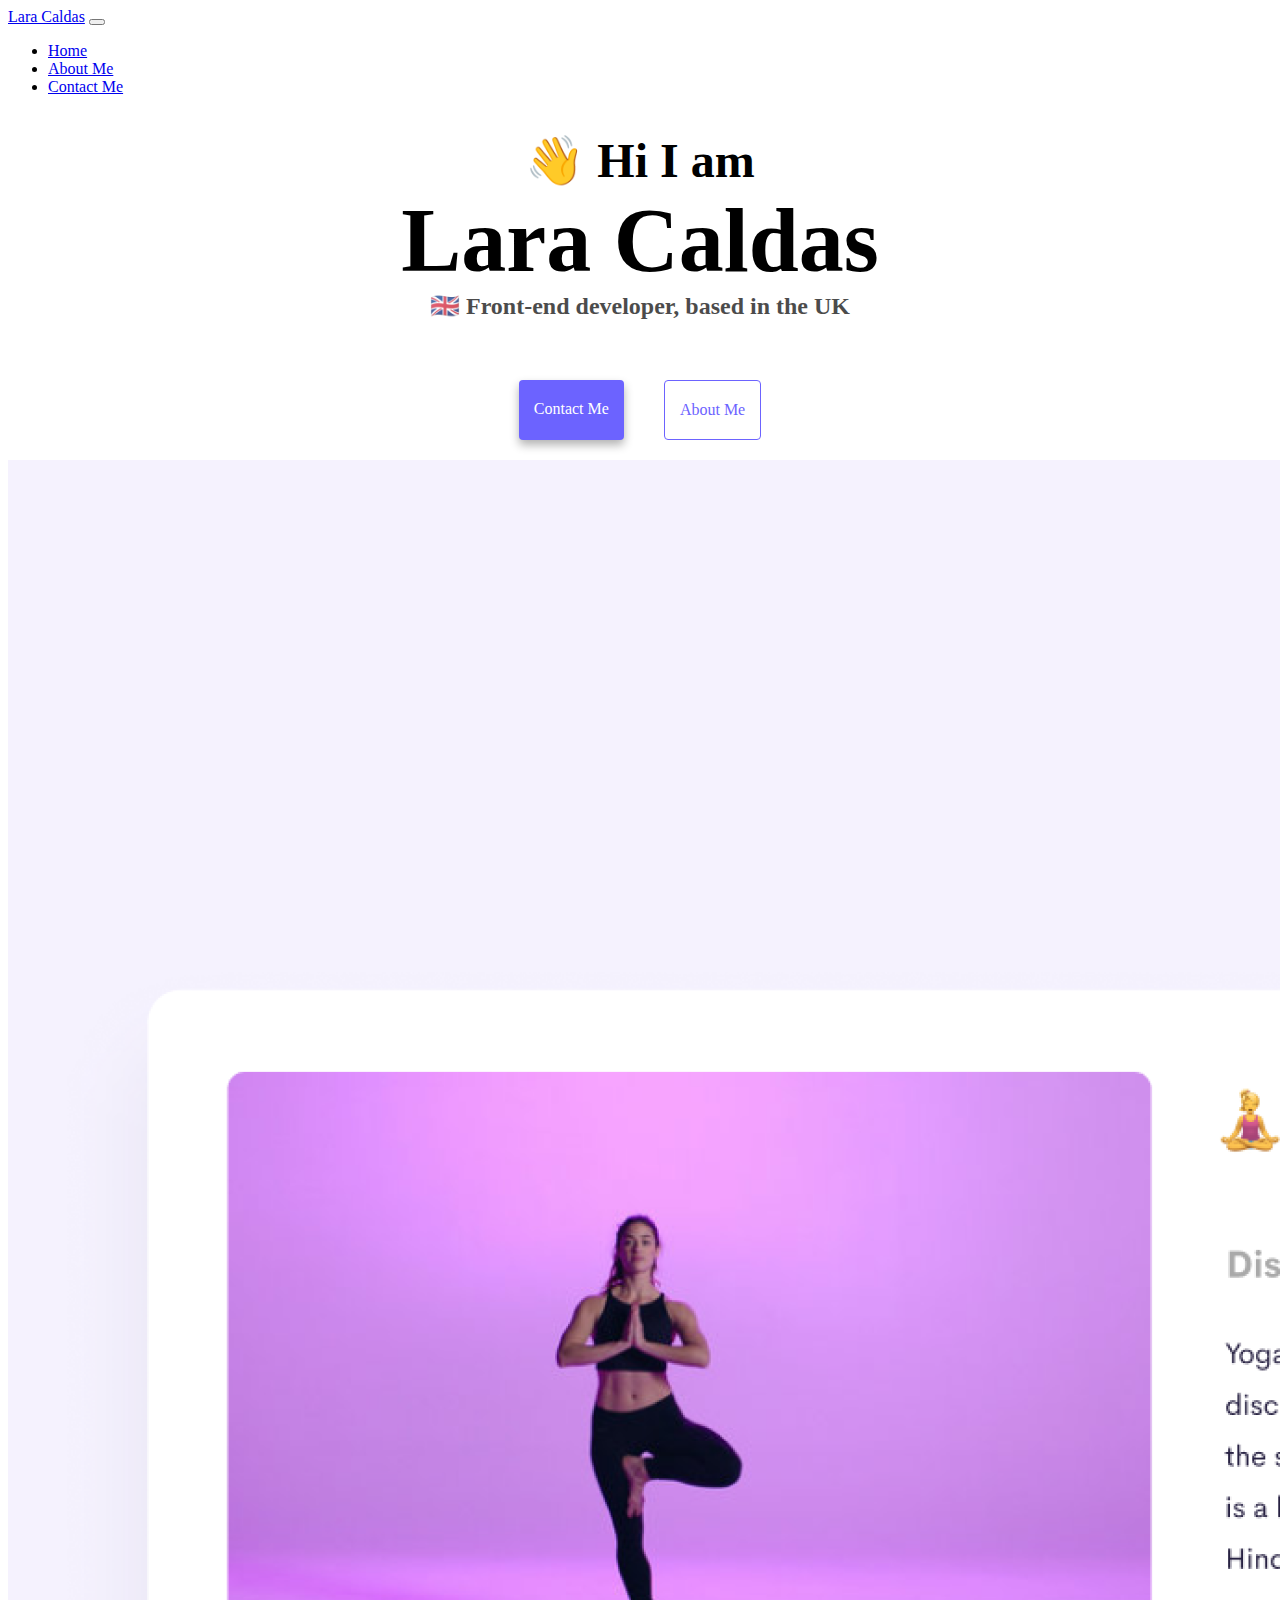
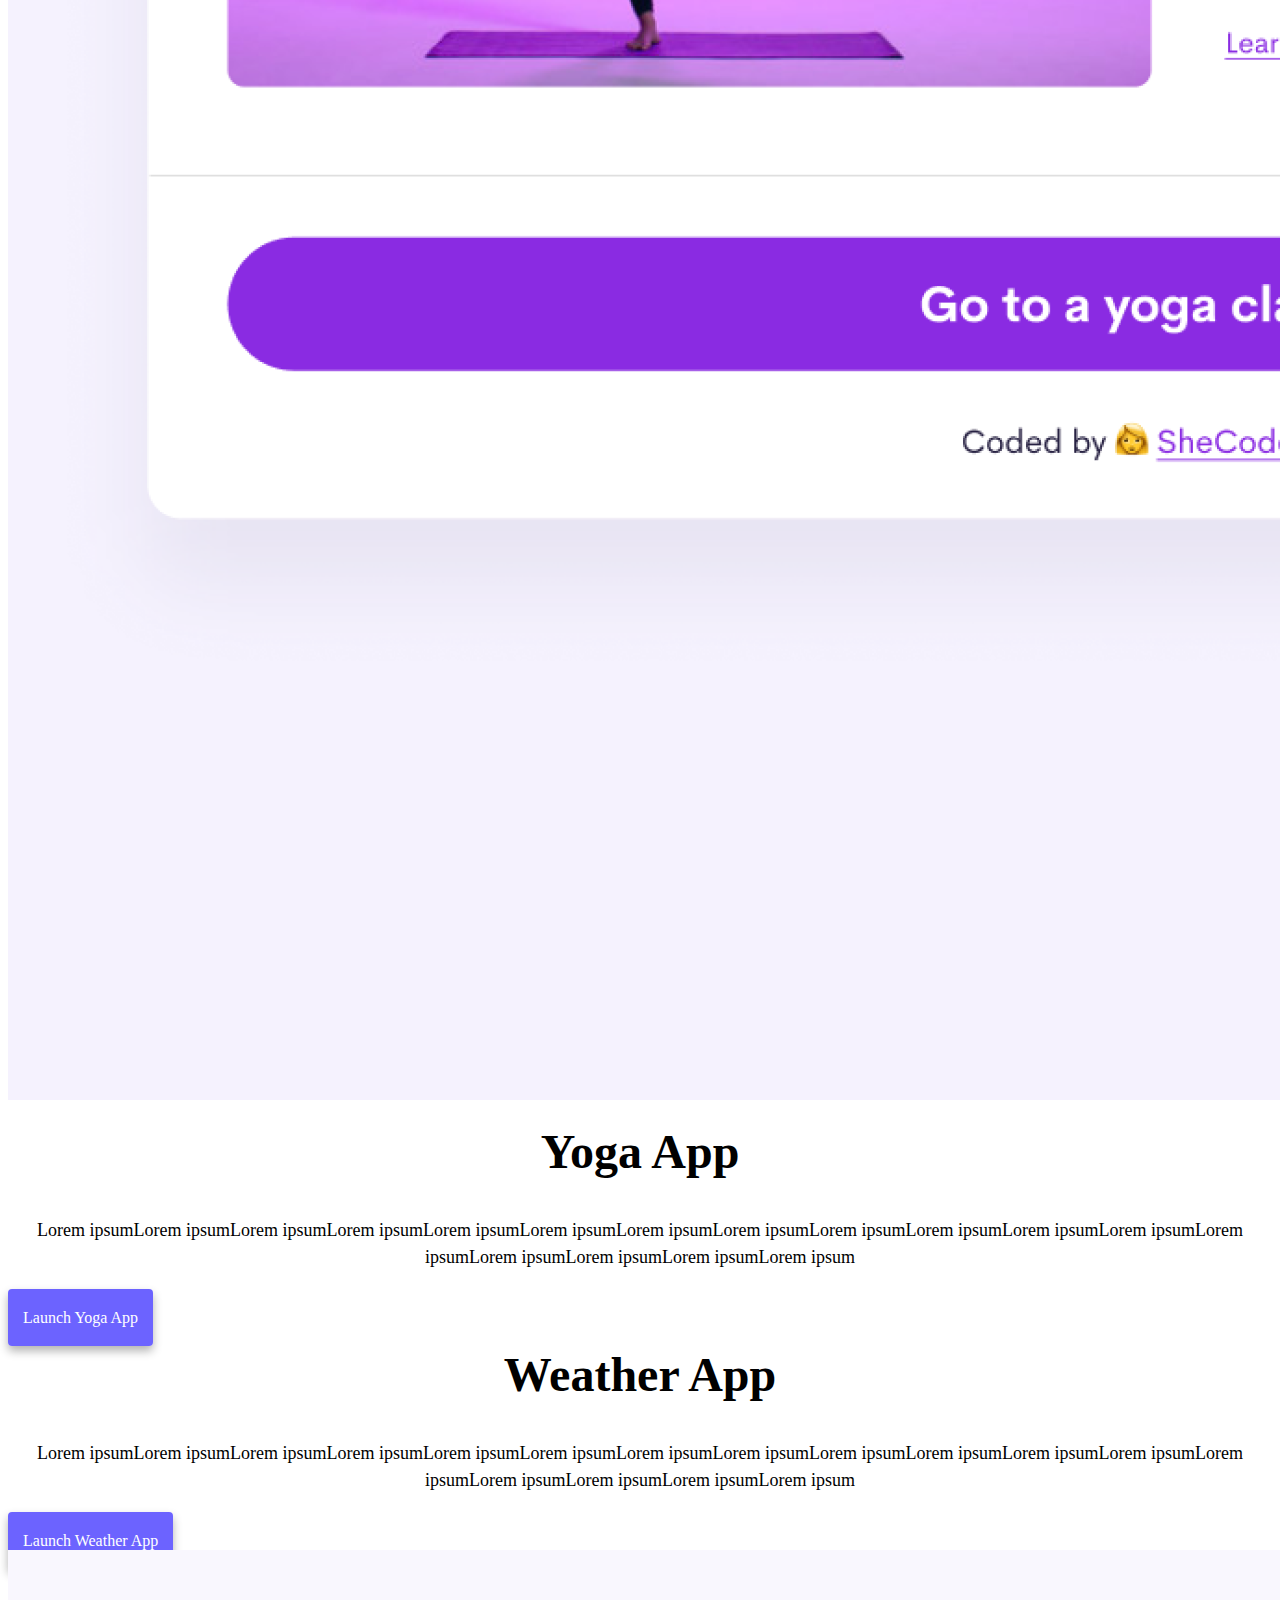
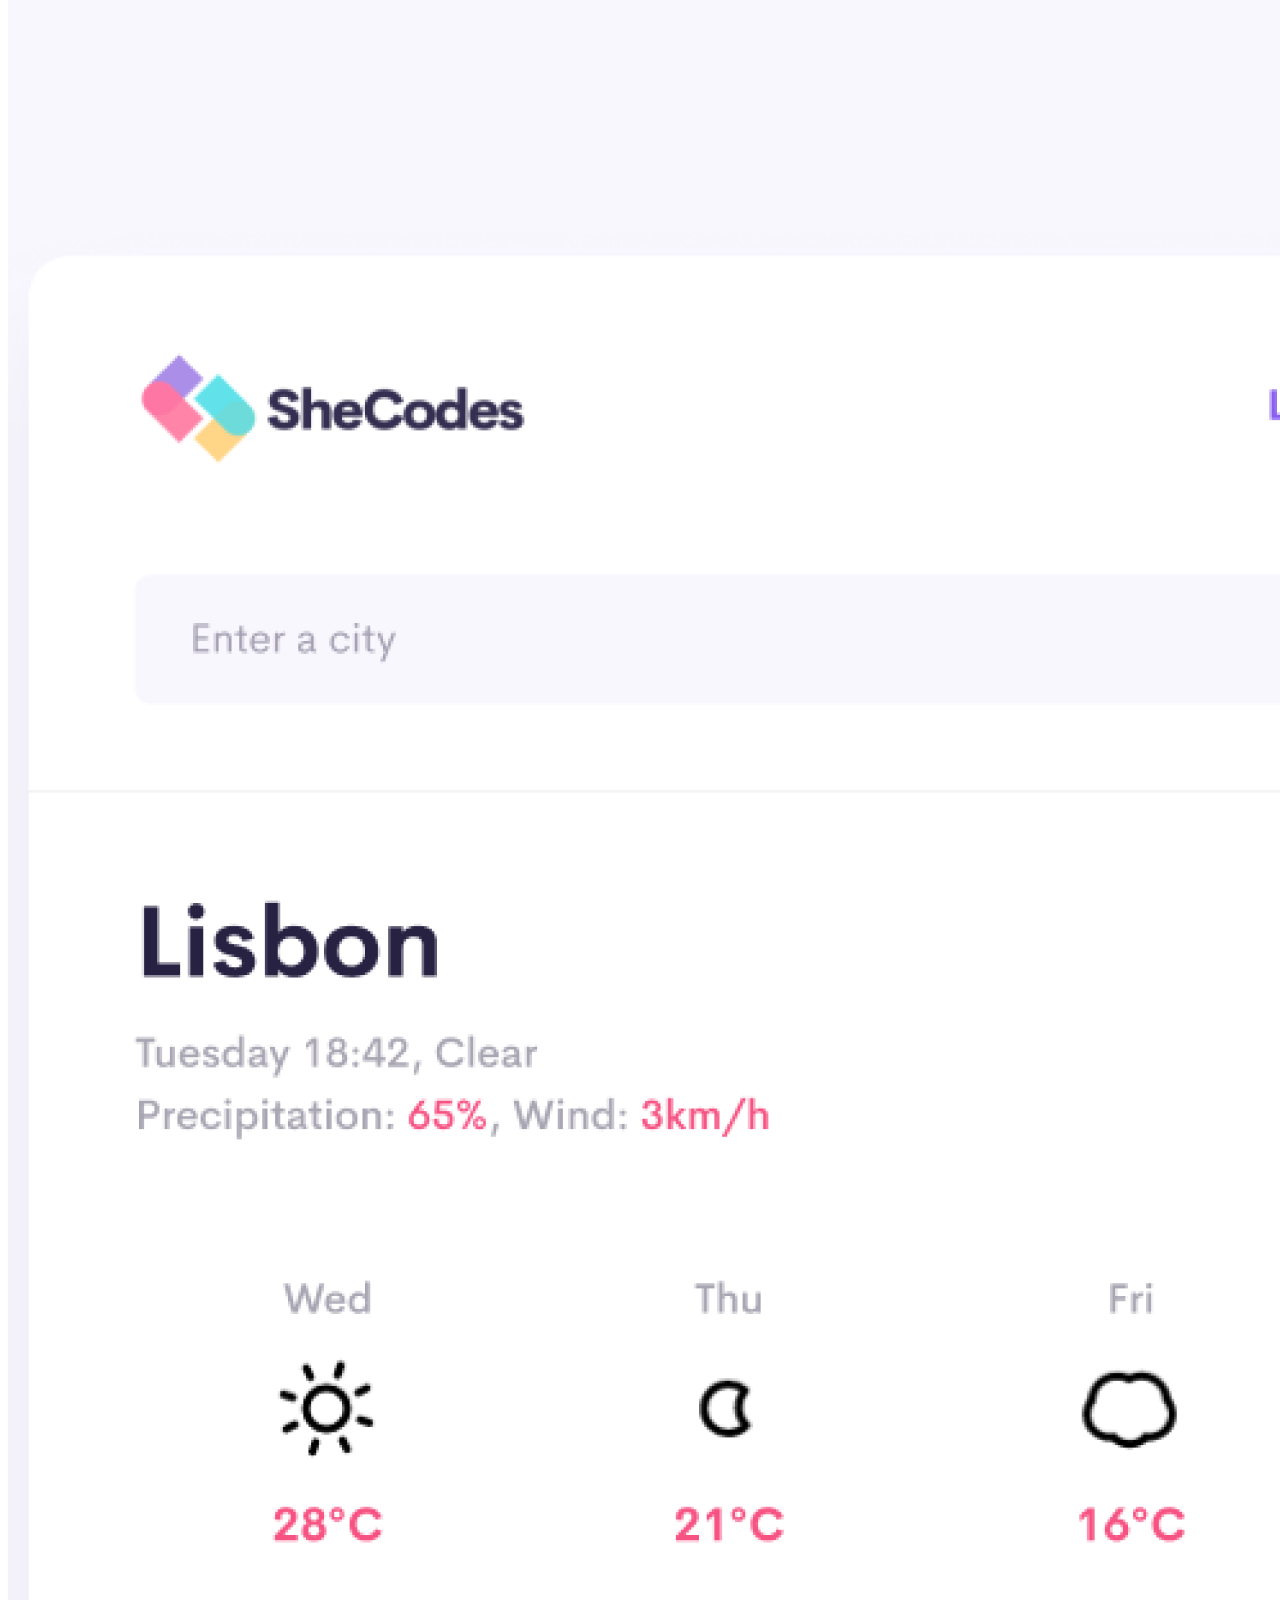
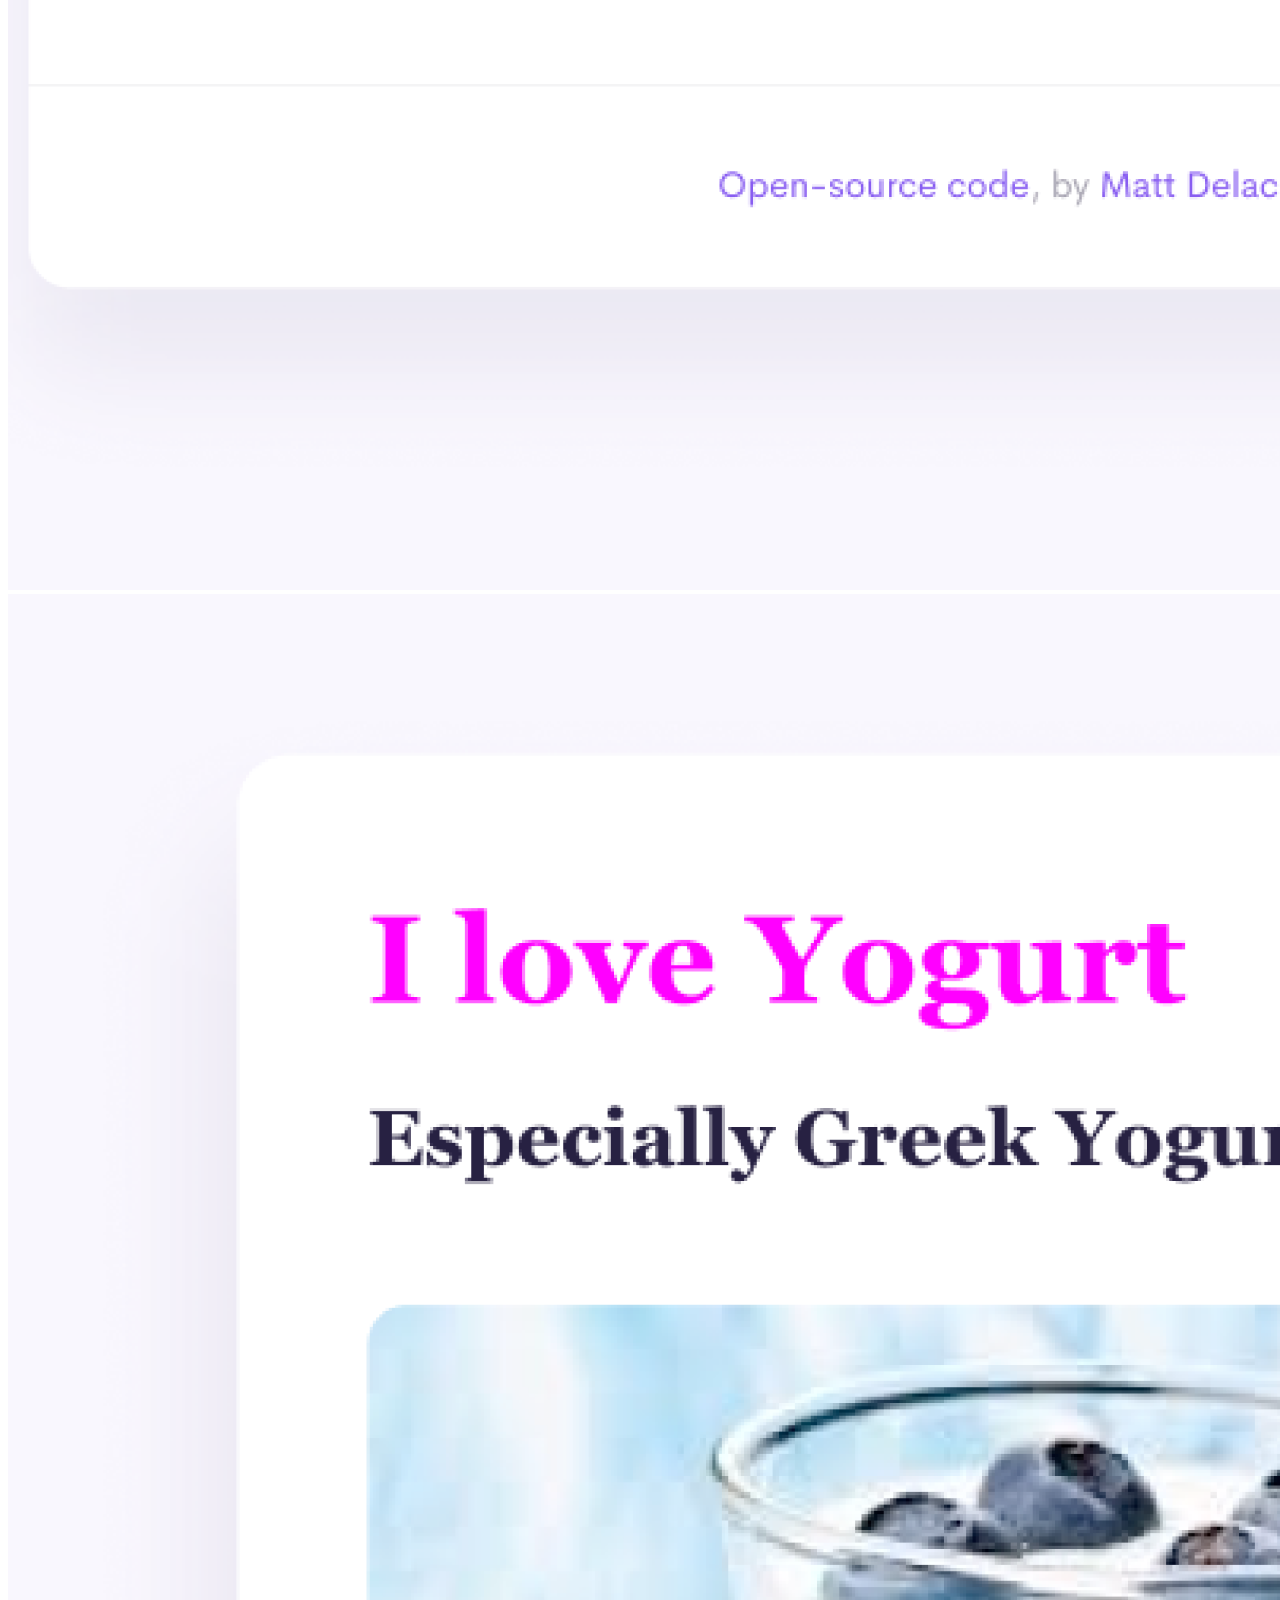
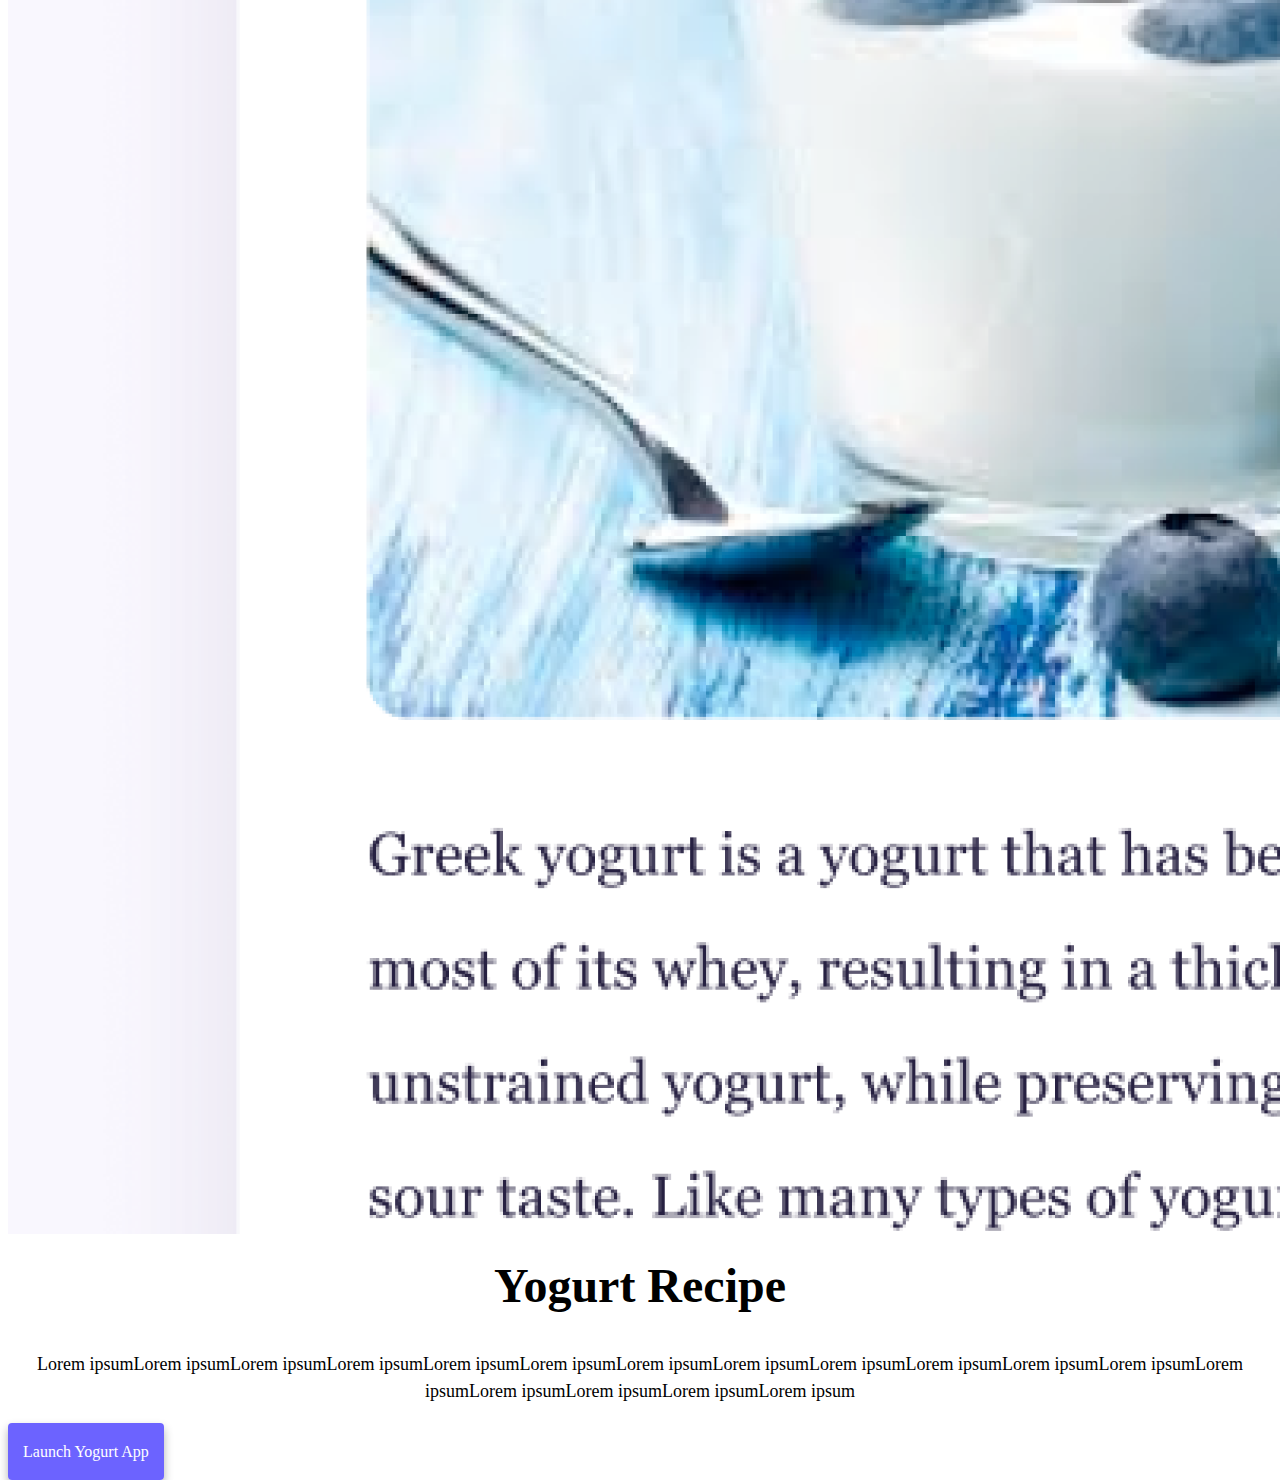
<file: index.html>
<!DOCTYPE html>
<html lang="en">
  <head>
    <meta charset="UTF-8" />
    <meta http-equiv="X-UA-Compatible" content="IE=edge" />
    <meta name="viewport" content="width=device-width, initial-scale=1.0" />
   <meta name ="description" content = "Front-end Developer Portfolio Lara Caldas"/>
    <title>Front-end Developer - Lara Caldas</title>

    <link
      href="https://cdn.jsdelivr.net/npm/bootstrap@5.2.3/dist/css/bootstrap.min.css"
      rel="stylesheet"
      integrity="sha384-rbsA2VBKQhggwzxH7pPCaAqO46MgnOM80zW1RWuH61DGLwZJEdK2Kadq2F9CUG65"
      crossorigin="anonymous"
    />
    <link rel="stylesheet" href="/style.css" />
  </head>
  <body>
    <nav class="navbar navbar-expand-lg bg-light">
      <div class="container-fluid">
        <a class="navbar-brand" href="#">Lara Caldas</a>
        <button
          class="navbar-toggler"
          type="button"
          data-bs-toggle="collapse"
          data-bs-target="#navbarNav"
          aria-controls="navbarNav"
          aria-expanded="false"
          aria-label="Toggle navigation"
        >
          <span class="navbar-toggler-icon"></span>
        </button>
        <div class="collapse navbar-collapse" id="navbarNav">
          <ul class="navbar-nav">
            <li class="nav-item">
              <a class="nav-link active" aria-current="page" href="/"
                >Home</a
              >
            </li>
            <li class="nav-item">
              <a class="nav-link" href="/about.html" title="About Lara">About Me</a>
            </li>
            <li class="nav-item">
              <a class="nav-link" href="/about.html#contact" title="Contact Lara">Contact Me</a>
            </li>
          </ul>
        </div>
      </div>
    </nav>
    <h2>👋 Hi I am</h2>
    <h1>Lara Caldas</h1>
    <h3>🇬🇧 Front-end developer, based in the UK</h3>
    <div class="navigation-links">
      <a href="/about.html#contact" class="contact-link" title="Contact Lara">Contact me</a>
      <a href="/about.html" class="about-link" title="About Lara">About me</a>
    </div>

    <div class="container">
      <div class="row">
        <div class="col-md-6">
          <img src="/images/yoga.png" class="img-fluid" alt="yoga" />
        </div>
      
        <div class="col-md-6">
            <h2 class="mb-3"> Yoga App </h2>
            <p class="mb-3">
          Lorem ipsumLorem ipsumLorem ipsumLorem ipsumLorem ipsumLorem
          ipsumLorem ipsumLorem ipsumLorem ipsumLorem ipsumLorem ipsumLorem
          ipsumLorem ipsumLorem ipsumLorem ipsumLorem ipsumLorem ipsum
            </p>
          <a href="/" class="button mt-5 top" title="Launch Yoga App">Launch Yoga App</a>
        </div>
        <div class="row">
          <div class="col-md-6">
              <h2 class="mb-3"> Weather App </h2>
              <p class="mb-3">
              Lorem ipsumLorem ipsumLorem ipsumLorem ipsumLorem ipsumLorem
              ipsumLorem ipsumLorem ipsumLorem ipsumLorem ipsumLorem ipsumLorem
              ipsumLorem ipsumLorem ipsumLorem ipsumLorem ipsumLorem ipsum
              </p>
              <a href="/" class="button mt-5 top" title="Launch Weather App">Launch Weather App</a>
          </div>
       
         
          <div class="col-md-6">
           
            <img src="/images/weather.png" class="img-fluid" alt="weather" />
          </div>
      
         
        <div class="col-md-6">
          <img src="/images/yogurt.png" class="img-fluid" alt="yogurt"/>

             
              
              </div>
              </div>
              
              <div class="col-md-6">
                  <h2 class="mb-3"> Yogurt Recipe </h2>
                  <p class="mb-3">
                Lorem ipsumLorem ipsumLorem ipsumLorem ipsumLorem ipsumLorem
                ipsumLorem ipsumLorem ipsumLorem ipsumLorem ipsumLorem ipsumLorem
                ipsumLorem ipsumLorem ipsumLorem ipsumLorem ipsumLorem ipsum
                  </p>
                <a href="/" class="button mt-5 top" title="Launch Yogurt App">Launch Yogurt App</a>
              </div>
              
             
        </div>
      </div>
    </div>
    <script
      src="https://cdn.jsdelivr.net/npm/bootstrap@5.2.3/dist/js/bootstrap.bundle.min.js"
      integrity="sha384-kenU1KFdBIe4zVF0s0G1M5b4hcpxyD9F7jL+jjXkk+Q2h455rYXK/7HAuoJl+0I4"
      crossorigin="anonymous"
    ></script>
  </body>
</html>
</file>
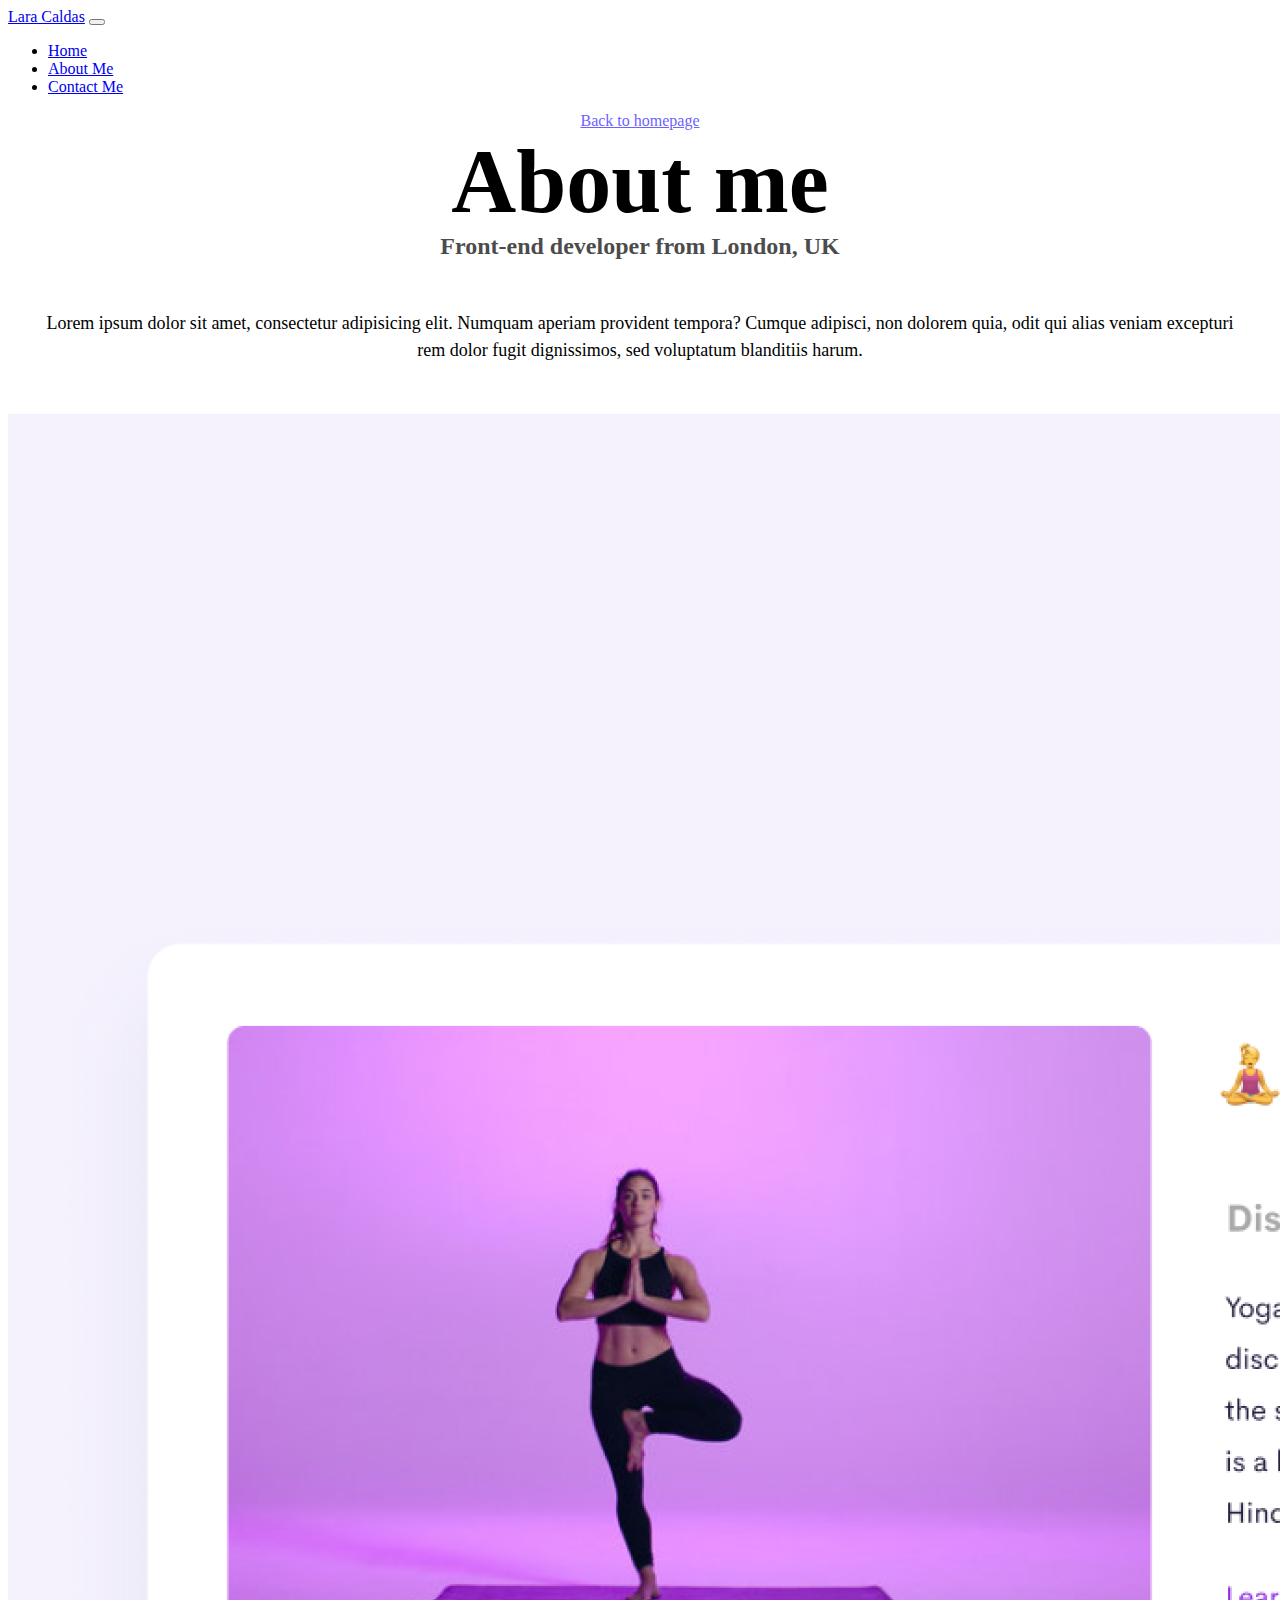
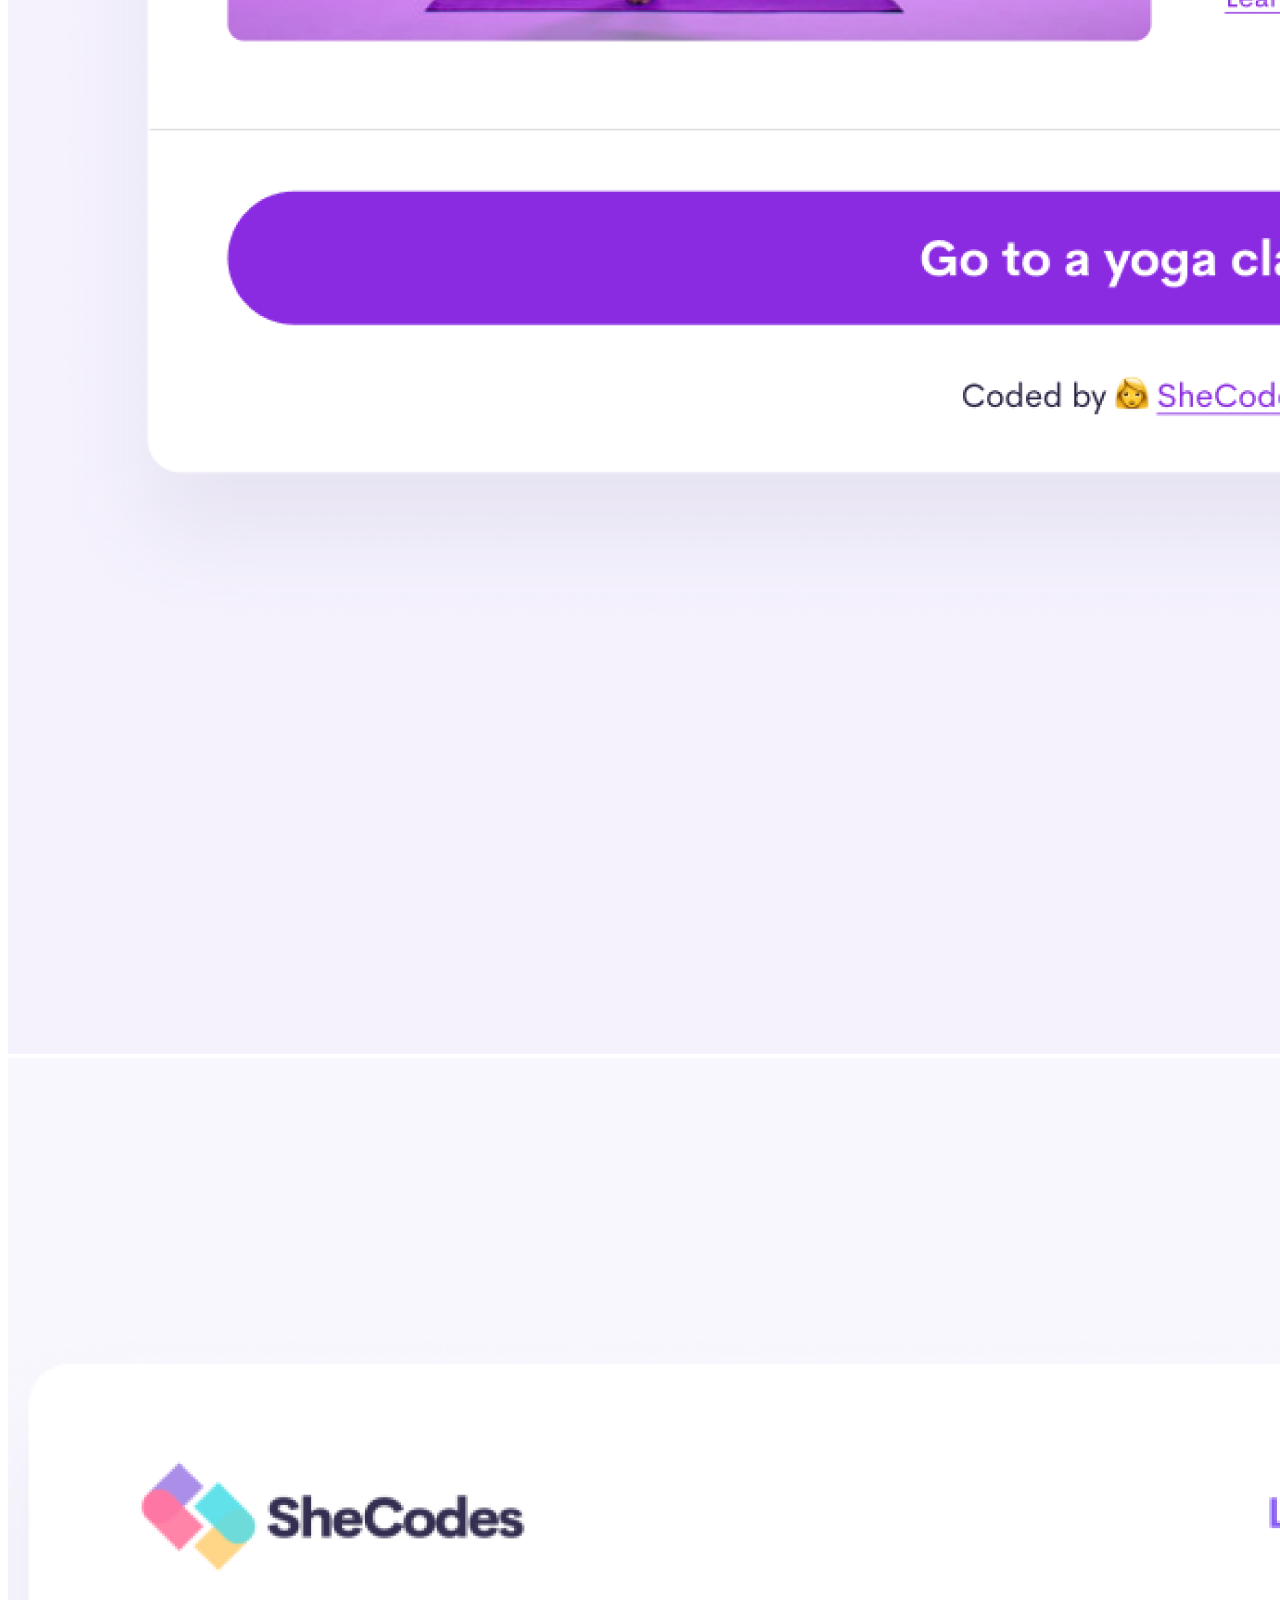
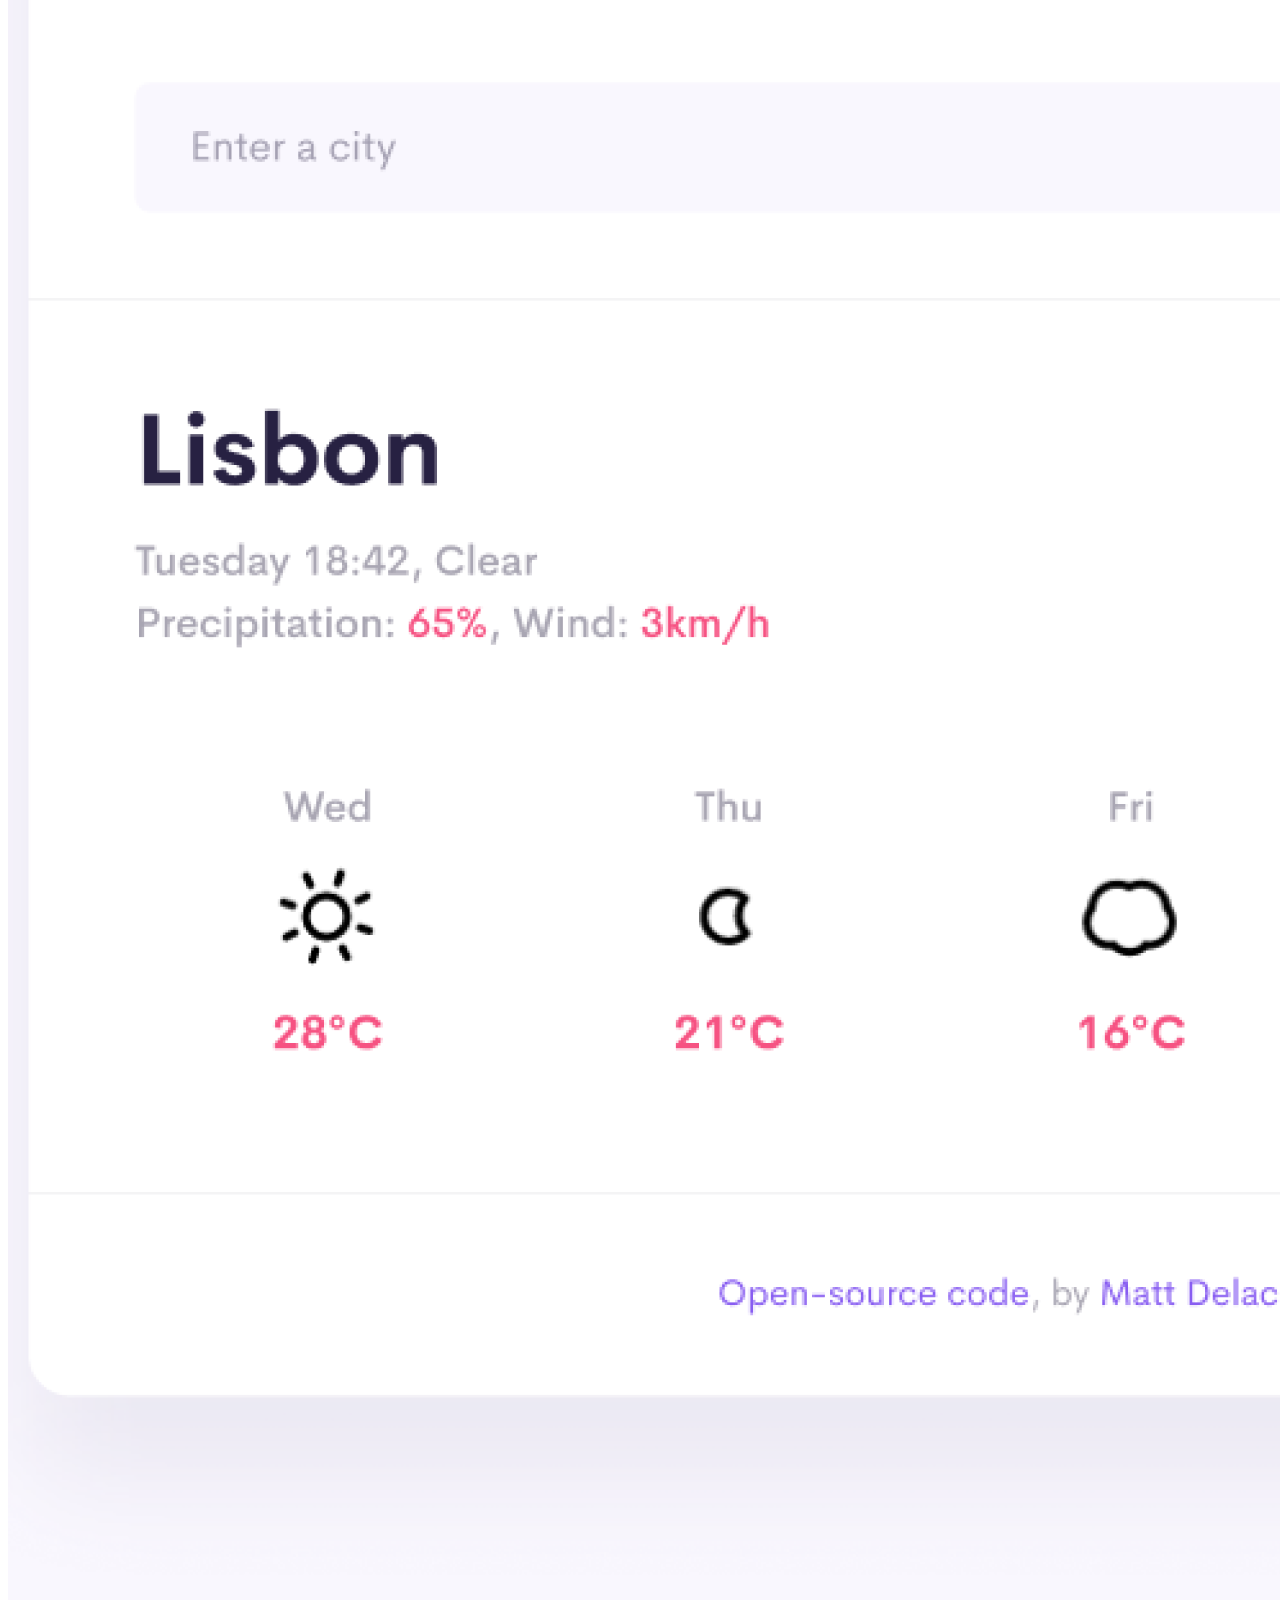
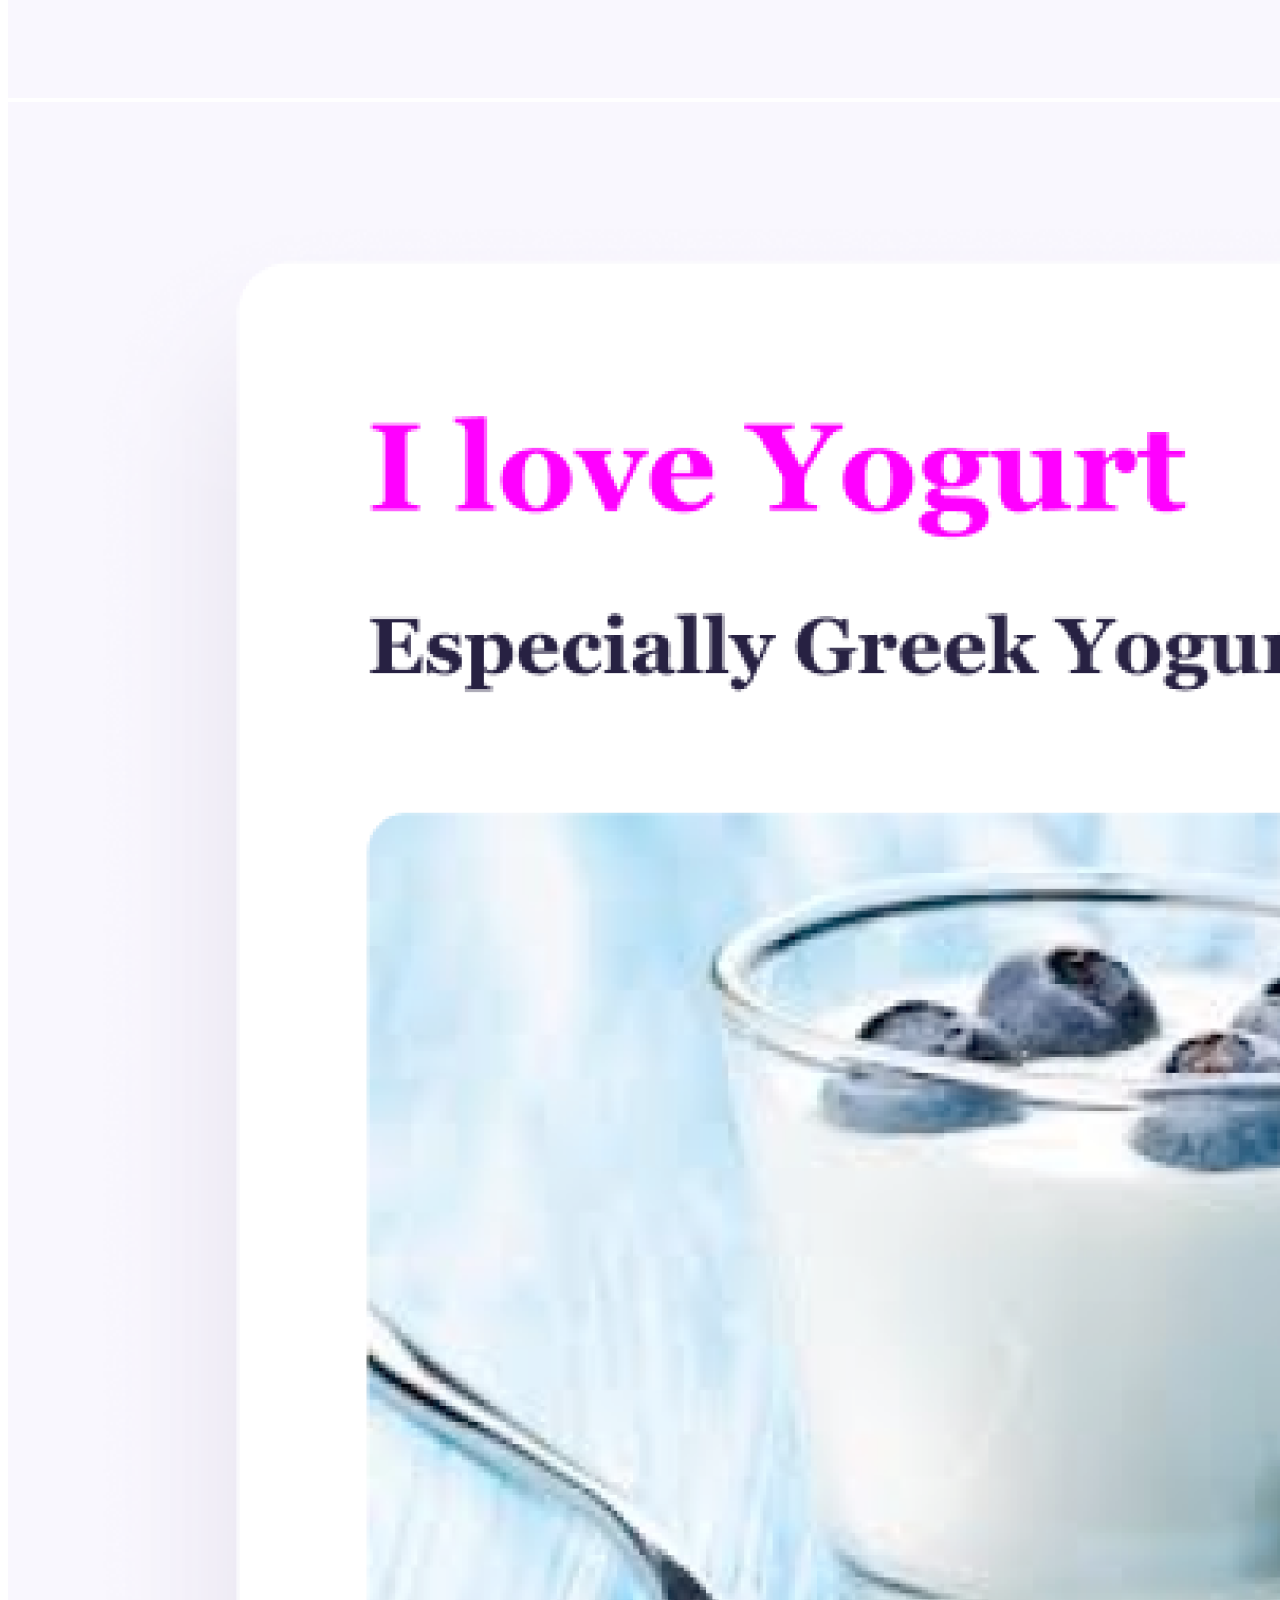
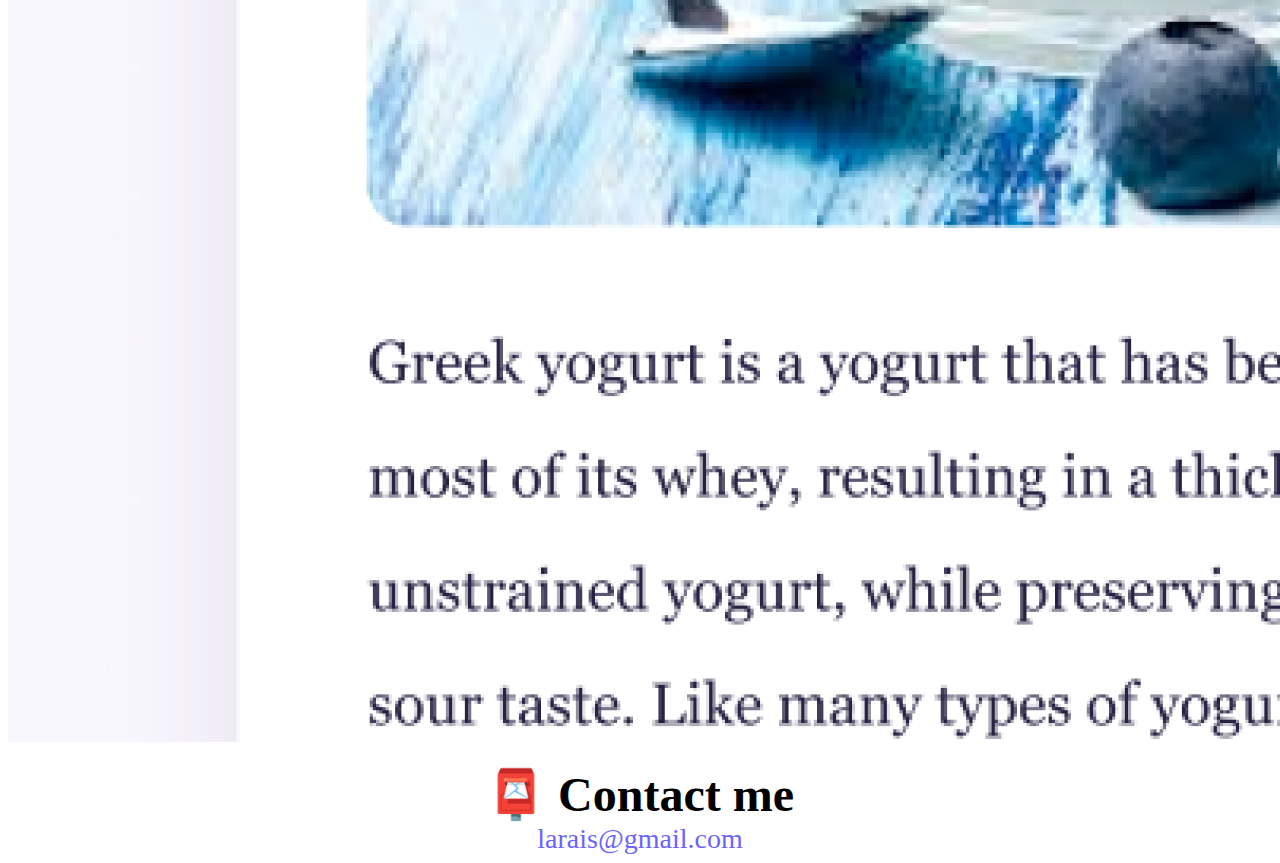
<file: about.html>
<!DOCTYPE html>
<html lang="en">
  <head>
    <meta charset="UTF-8" />
    <meta http-equiv="X-UA-Compatible" content="IE=edge" />
    <meta name="viewport" content="width=device-width, initial-scale=1.0" />
    <meta
      name="description"
      content="Front-end Developer Portfolio Lara Caldas"
    />
    <link
      href="https://cdn.jsdelivr.net/npm/bootstrap@5.2.3/dist/css/bootstrap.min.css"
      rel="stylesheet"
      integrity="sha384-rbsA2VBKQhggwzxH7pPCaAqO46MgnOM80zW1RWuH61DGLwZJEdK2Kadq2F9CUG65"
      crossorigin="anonymous"
    />
    <link rel="stylesheet" href="/style.css" />
    <title>About Lara</title>
  </head>
  <body>
    <nav class="navbar navbar-expand-lg bg-light">
      <div class="container-fluid">
        <a class="navbar-brand" href="#">Lara Caldas</a>
        <button
          class="navbar-toggler"
          type="button"
          data-bs-toggle="collapse"
          data-bs-target="#navbarNav"
          aria-controls="navbarNav"
          aria-expanded="false"
          aria-label="Toggle navigation"
        >
          <span class="navbar-toggler-icon"></span>
        </button>
        <div class="collapse navbar-collapse" id="navbarNav">
          <ul class="navbar-nav">
            <li class="nav-item">
              <a
                class="nav-link active"
                aria-current="page"
                href="/"
                title="Take me to Homepage"
                >Home</a
              >
            </li>
            <li class="nav-item">
              <a class="nav-link" href="/about.html" title="About Lara"
                >About Me</a
              >
            </li>
            <li class="nav-item">
              <a
                class="nav-link"
                href="/about.html#contact"
                title="Contact Lara"
                >Contact Me</a
              >
            </li>
          </ul>
        </div>
      </div>
    </nav>
    <a href="/" class="homepage-link" title="Take me to Homepage"
      >Back to homepage</a
    >
    <h1>About me</h1>
    <h3>Front-end developer from London, UK</h3>
    <div class="about-paragraphs">
      <p>
        Lorem ipsum dolor sit amet, consectetur adipisicing elit. Numquam
        aperiam provident tempora? Cumque adipisci, non dolorem quia, odit qui
        alias veniam excepturi rem dolor fugit dignissimos, sed voluptatum
        blanditiis harum.
      </p>
    </div>
    <div class="container">
      <div class="row">
        <div class="col-md-4">
          <img
            src="/images/yoga.png"
            class="img-fluid p-2 shadow rounded"
            alt="yoga"
          />
        </div>
        <div class="col-md-4">
          <img
            src="/images/weather.png"
            class="img-fluid p-2 shadow rounded"
            alt="weather"
          />
        </div>
        <div class="col-md-4">
          <img
            src="/images/yogurt.png"
            class="img-fluid p-2 shadow rounded"
            alt="yogurt"
          />
        </div>
      </div>
    </div>
    <div id="contact">
      <h2>📮 Contact me</h2>
      <a href="mailto:larais@gmail.com" class="email-link" title="Contact Lara"
        >larais@gmail.com</a
      >
    </div>
    <script
      src="https://cdn.jsdelivr.net/npm/bootstrap@5.2.3/dist/js/bootstrap.bundle.min.js"
      integrity="sha384-kenU1KFdBIe4zVF0s0G1M5b4hcpxyD9F7jL+jjXkk+Q2h455rYXK/7HAuoJl+0I4"
      crossorigin="anonymous"
    ></script>
  </body>
</html>
</file>
<file: style.css>
:root {
  --primary-color: #6c63ff;
  --secondary-color: #f5f2fe;
  --box-shadow: 0 5px 10px rgba(0, 0, 0, 0.3);
}

body {
  margin-bottom: 0 auto;
  max-width: 100%;
  padding-bottom: 15x;
}

@media (max-width: 750px) {
  img {
    display: none;
  }
}

@media (max-width: 1000px) {
  h1 {
    font-size: 60px !important;
  }
  h2 {
    display: none;
  }

  h3 {
    color: #6c63ff;
  }

  p {
    margin: 20px !important;
  }

  .button {
    padding: 10px !important;
    display: flex;
    justify-content: center;
  }
}

h1,
h2,
h3 {
  text-align: center;
  margin: 0;
}

h1 {
  font-size: 90px;
}

h2 {
  font-size: 48px;
  padding-top: 20px;
}

h3 {
  font-size: 24px;
  opacity: 0.7;
}

p {
  padding: 20px;
  border-radius: 4px;
  font-size: 18px;
  line-height: 1.5;
  text-align: center;
}

.navigation-links {
  display: flex;
  margin-top: 40px;
  justify-content: center;
}

.navigation-links a {
  margin: 20px;
  border-radius: 4px;
  padding: 20px 15px;
  text-decoration: none;
  text-transform: capitalize;
}

.contact-link,
.button {
  border-radius: 4px;
  padding: 20px 15px;
  background: var(--primary-color);
  box-shadow: var(--box-shadow);
  color: white;
  text-decoration: none;
}

.about-link {
  color: var(--primary-color);
  border: 1px solid var(--primary-color);
}

.homepage-link {
  color: var(--primary-color);
  text-align: center;
  display: block;
}

.about-paragraphs {
  display: block;
  margin: 30px 0;
}

.about-paragraphs p {
  margin: 10px;
}

.email-link {
  display: flex;
  justify-content: center;
  color: var(--primary-color);
  font-size: 28px;
  text-decoration: none;
}

.email-link:hover {
  text-decoration: underline;
}
</file>
